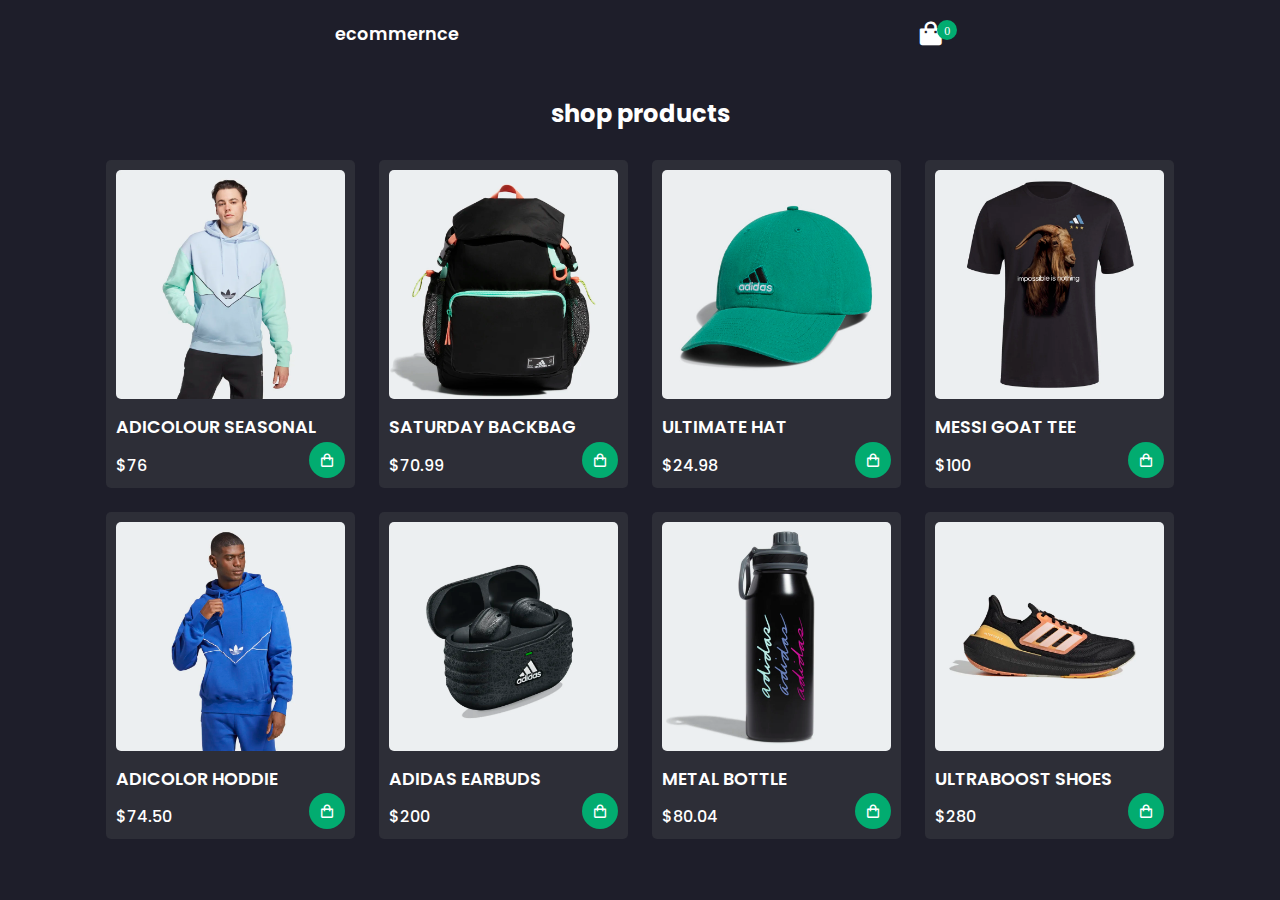
<file: index.html>
<!DOCTYPE html>
<html lang="en">
<head>
    <meta charset="UTF-8">
    <meta http-equiv="X-UA-Compatible" content="IE=edge">
    <meta name="viewport" content="width=device-width, initial-scale=1.0">
    <title>ecommernce with payment</title>
    <link rel="stylesheet" href="./CSS/style.css">
    <!--box icons-->
    <link href='https://unpkg.com/boxicons@2.1.4/css/boxicons.min.css' rel='stylesheet'>
</head>
<body>
    <!--navbar-->
    <header>
        <!--nav-->
        <div class="nav container">
            <!--logo-->
            <a href="#" class="logo">ecommernce</a>
            <!--cart icon-->
            <i class='bx bxs-shopping-bag' id="cart-icon" data-quantity="0"></i>
            <!--cart-->
            <div class="cart">
                <h2 class="cart-title">Your Card</h2>
                <!--content-->
                <div class="cart-content">
                    <!-- <div class="cart-box">
                        <img src="product1.jpeg" alt="" class="cart-img" />
                        <div class="detail-box">
                            <div class="cart-product-title">product shirt</div>
                            <div class="cart-price">$50</div>
                            <input type="number" name="" id="" value="1" class="cart-quantity"/>
                        </div>
                        remove item
                        <i class="bx bxs-trash-alt cart-remove"></i>
                    </div> -->
                </div>
                <!--total-->
                <div class="total">
                    <div class="total-title">total</div>
                    <div class="total-price">$0</div>
                </div>
                <!--buy button-->
                <button type="button" class="btn-buy">PAY NOW</button>
                <i class="bx bx-x" id="close-cart"></i>
            </div>
        </div>


    </header>
    <!--products-->
    <section class="shop container">
        <h2 class="section-title">shop products</h2>
        <!--shop content-->
        <div class="shop-content">
            <!--box1-->
            <div class="product-box">
                <img src="./images/product1.jpeg" alt=""class="product-img" />
                <h2 class="product-title">ADICOLOUR SEASONAL</h2>
                <span class="price">$76</span>
                <i class="bx bx-shopping-bag add-cart"></i>

            </div>
            <!--box2-->
            <div class="product-box">
                <img src="./images/product2.jpeg" alt=""class="product-img" />
                <h2 class="product-title">SATURDAY BACKBAG</h2>
                <span class="price">$70.99</span>
                <i class="bx bx-shopping-bag add-cart"></i>

            </div>
            <!--box3-->
            <div class="product-box">
                <img src="./images/product3.jpeg" alt=""class="product-img" />
                <h2 class="product-title">ULTIMATE HAT</h2>
                <span class="price">$24.98</span>
                <i class="bx bx-shopping-bag add-cart"></i>

            </div>
            <!--box4-->
            <div class="product-box">
                <img src="./images/product4.jpeg" alt=""class="product-img" />
                <h2 class="product-title">MESSI GOAT TEE</h2>
                <span class="price">$100</span>
                <i class="bx bx-shopping-bag add-cart"></i>

            </div>
            <!--box5-->
            <div class="product-box">
                <img src="./images/product5.jpeg" alt=""class="product-img" />
                <h2 class="product-title">ADICOLOR HODDIE</h2>
                <span class="price">$74.50</span>
                <i class="bx bx-shopping-bag add-cart"></i>

            </div>
            <!--box6-->
            <div class="product-box">
                <img src="./images/product6.jpeg" alt=""class="product-img" />
                <h2 class="product-title">ADIDAS EARBUDS</h2>
                <span class="price">$200</span>
                <i class="bx bx-shopping-bag add-cart"></i>

            </div>
            <!--box7-->
            <div class="product-box">
                <img src="./images/product7.jpeg" alt=""class="product-img" />
                <h2 class="product-title">METAL BOTTLE</h2>
                <span class="price">$80.04</span>
                <i class="bx bx-shopping-bag add-cart"></i>

            </div>
            <!--box8-->
            <div class="product-box">
                <img src="./images/product8.jpeg" alt=""class="product-img" />
                <h2 class="product-title">ULTRABOOST SHOES</h2>
                <span class="price">$280</span>
                <i class="bx bx-shopping-bag add-cart"></i>

            </div>
        </div>

    </section>
    <script src="./JS/main.js"></script>
    <script src="./JS/cart.js"></script>

</body>
</html>
</file>
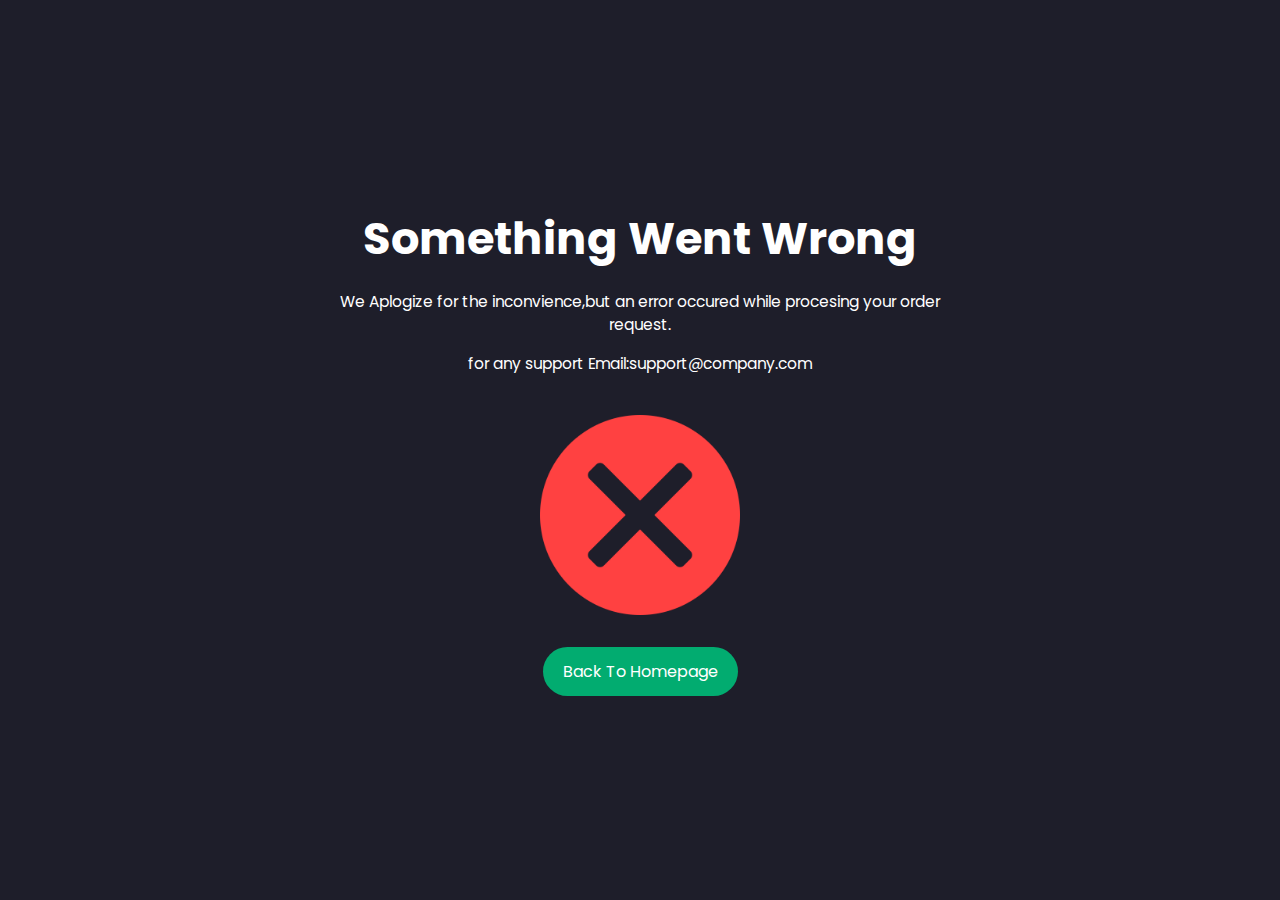
<file: cancel.html>
<!DOCTYPE html>
<html lang="en">
<head>
    <meta charset="UTF-8">
    <meta http-equiv="X-UA-Compatible" content="IE=edge">
    <meta name="viewport" content="width=device-width, initial-scale=1.0">
    <title>cancel payment</title>
    <link rel="stylesheet" href="./CSS/style.css">
</head>
<body>
    <div class="sc-container">
        <h1>Something Went Wrong</h1>
        <p>We Aplogize for the inconvience,but an error occured while procesing your order request.</p>
        <p>for any support Email:support@company.com</p>
        <img src="./images/cancel.png" alt="" />
        <a href="#" class="sc-btn"> Back To Homepage</a>
    </div>
    
</body>
</html>
</file>
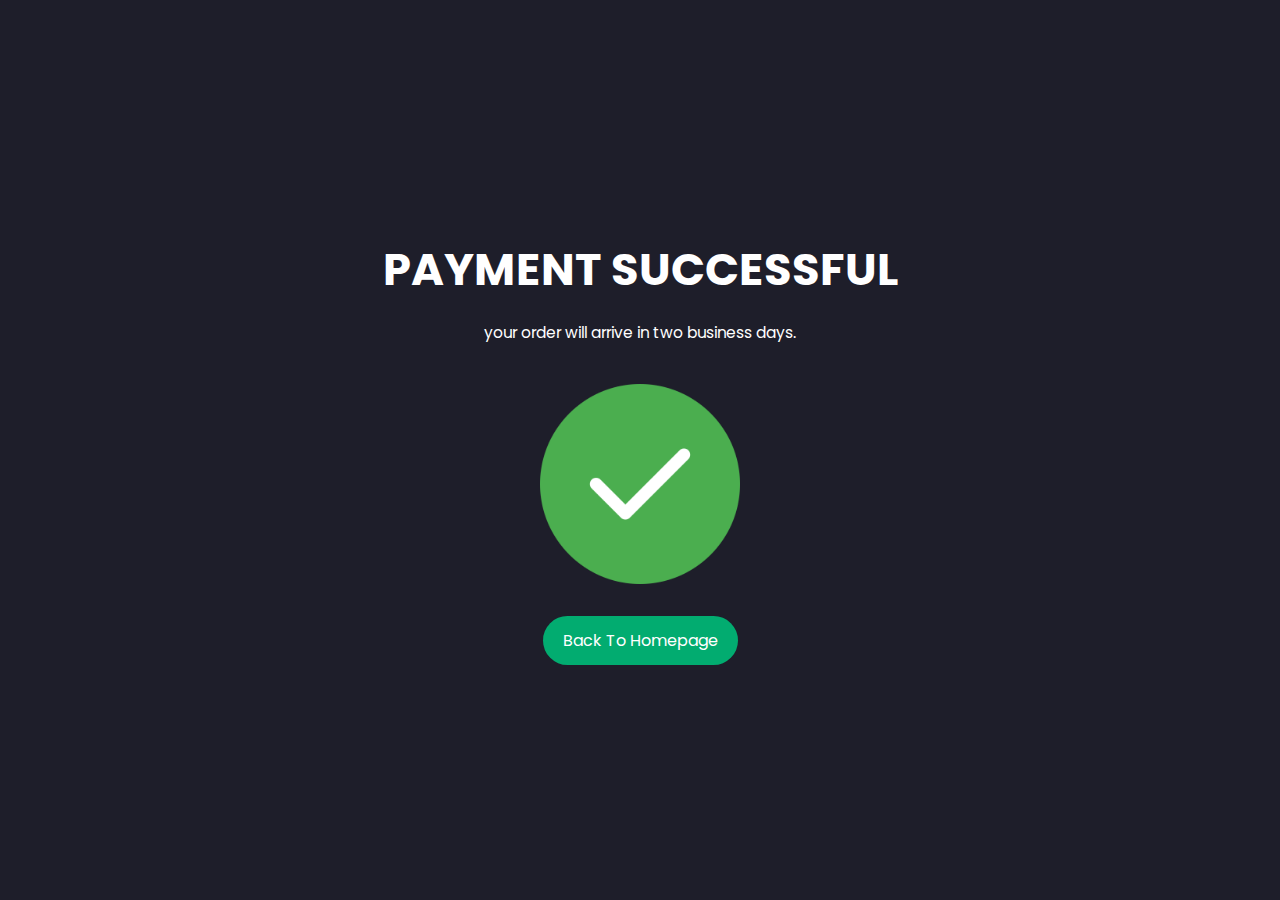
<file: succeses.html>
<!DOCTYPE html>
<html lang="en">
<head>
    <meta charset="UTF-8">
    <meta http-equiv="X-UA-Compatible" content="IE=edge">
    <meta name="viewport" content="width=device-width, initial-scale=1.0">
    <title>Success payment</title>
    <link rel="stylesheet" href="./CSS/style.css">
</head>
<body>
    <div class="sc-container">
        <h1>PAYMENT SUCCESSFUL</h1>
        <p>your order will arrive in two business days.</p>
        <img src="./images/success.png" alt="" />
        <a href="#" class="sc-btn"> Back To Homepage</a>
    </div>
    
</body>
</html>
</file>
<file: CSS/style.css>
@import url('https://fonts.googleapis.com/css2?family=Heebo:wght@700&family=Poppins:ital,wght@0,800;1,300&display=swap');
 * {
    font-family: "poppins",sans-serif;
    margin: 0;
    padding: 0;
    scroll-padding-top: 2rem;
    scroll-behavior: smooth;
    box-sizing: border-box;
    list-style: none;
    text-decoration: none;
 }
:root {
    --main-color: #fd4646;
    --text-color: #02ac70;
    --bg-color:#fff;
    --container-color: #1e1e2a;
}
.img {
    width: 100%;
}
body {
    color: var(--bg-color);
    background:var(--container-color);
}
section {
    padding: 4rem 0 3rem;
}
.container {
    max-width: 1068px;
    margin: auto;
    width: 100%;
}
header {
    position: fixed;
    top: 0;
    left: 0;
    width: 100%;
    background: var(--container-color);
    box-shadow: 0 1px 4px hsla(0, 0, 98%, 0.1);
    z-index: 100;
}
.nav {
    display: flex;
    align-items: center;
    justify-content: space-around;
    padding: 20px 0;
}
.logo {
    font-size: 1.1rem;
    color: var(--bg-color);
    font-weight: 600;
}
#cart-icon {
    position: relative;
    font-size: 1.8rem;
    cursor: pointer;
    
}
#cart-icon[data-quantity="0"]::after {
    contain:'';
}
#cart-icon[data-quantity]::after {
    content: attr(data-quantity);
    position: absolute;
    top: 0;
    right: -12px;
    width: 20px;
    height: 20px;
    background: var(--text-color);
    border-radius: 50%;
    color: white;
    font-size: 12px;
    font-weight: 500;
    display: flex;
    justify-content: center;
    align-items: center;
}
.cart {
    position: fixed;
    top: 0;
    right: -100%;
    width: 360px;
    min-height: 100vh;
    padding: 20px;
    background: var(--container-color);
    box-shadow: -2px 0 4px hsl(0, 4%, 15% / 10%);
    transition: 0.3s cubic-bezier(0.075, 0.82, 0.165, 1);
}
.cart.active {
    right: 0;
    transition: 0.3s cubic-bezier(0.075, 0.82, 0.165, 1);
    
}
.cart-title {
    text-align: center;
    font-size: 1.5rem;
    font-weight: 600;
    margin-top: 2rem;
}
.total {
    display: flex;
    justify-content: flex-end;
    margin-top: 1.5rem;
    border-top: 1px solid var(--text-color);
}
.total-title {
    font-size: 1.2rem;
    font-weight: 600;
    margin-top: 1rem;
}
.total-price {
    font-size: 1.075rem;
    margin: 1rem 0 0 0.7rem;
}
.btn-buy {
    display: flex;
    justify-content: center;
    margin: 1.5rem auto 0 auto;
    padding: 12px 20px;
    width: 50%;
    text-align: center;
    border: none;
    border-radius: 2rem;
    background: var(--text-color);
    color: var(--bg-color);
    font-size: 1rem;
    font-style: italic;
    font-weight: 500;
    cursor: pointer;
}
#close-cart {
    position: absolute;
    top: 1rem;
    right: 0.8rem;
    font-size: 2rem;
    color: var(--text-color);
    cursor: pointer;
}
.cart-box {
    display: grid;
    grid-template-columns: 32% 50% 18%;
    align-items: center;
    gap: 1rem;
    margin-top: 1rem;
}
.cart-img {
    width: 100px;
    height: 100px;
    object-fit: contain;
    object-position: center;
    padding: 10px;
}
.detail-box {
    display: grid;
    row-gap: 0.5rem;
}
.cart-product-title {
    font-size: 1rem;
    font-weight: 500;
    text-transform: uppercase;
}
.cart-price {
    font-weight: 500;

}
.cart-quantity {
    border: 1px solid var(--text-color);
    outline-color: var(--main-color);
    width: 2.8rem;
    text-align: center;
    font-size: 1rem;
    border-radius: 4px;
}
.cart-remove {
    font-size: 24px;
    color: var(--main-color);
    cursor: pointer;
}
.section-title {
     font-size: 1.5rem;
    font-family: 600;
    text-align: center;
    margin-bottom: 1.8rem; 
}
 .shop {
    margin-top: 2rem;
}
.shop-content {
    display: grid;
    grid-template-columns: repeat(auto-fit,minmax(220px,auto)); 
    gap: 1.5rem;
    
} 
.product-box {
    position: relative;
    background: #2d2e37;
    padding: 10px;
    border-radius: 5px;
    transition: 0.4s cubic-bezier(0.075, 0.82, 0.165, 1);
}
.product-box:hover {
    background: var(--bg-color);
    border:1px solid #f0f0f0;
    box-shadow: 0 8px 32px hsla(0.75, 0.82, 0.165, 1);
    transition: 0.4s cubic-bezier(0.075, 0.82, 0.165, 1);

}
.product-box:hover .product-title,
.product-box:hover .price {
    color: #141414;
}
.product-img {
             width: 100%;
             height: auto;
             border-radius: 5px;
             margin-bottom: 0.5rem;
         
} 
.product-title {
    font-size: 1.1rem;
    font-weight: 600;
    text-transform: uppercase;
    margin-bottom: 0.8rem;
}
.price {
    font-weight: 500;
}
.add-cart{
    position: absolute;
    bottom: 10px;
    right: 10px;
    background: var(--text-color);
    color: var(--bg-color);
    padding: 10px;
    font-size: 1.rem;
    border-radius: 50%;
    cursor: pointer;
}
.add-cart:hover {
    background: hsl(249, 32%, 17%);
}
.sc-container {
    width: 100%;
    height: 100vh;
    display: flex;
    flex-direction: column;
    justify-content: center;
    align-items: center;
}
.sc-container img {
    width: 200px;
    margin: 2rem 0;
}
.sc-container h1 {
    font-size: 2.8rem;
    margin-bottom: 10px;

}
.sc-container p {
    max-width: 600px;
    font-size: 0.97rem;
    text-align: center;
    margin: 0.5rem 0;
}
.sc-btn {
    padding: 12px 20px;
    border-radius: 2rem;
    background: var(--text-color);
    color: var(--bg-color);
    font-size: 1rem;
    font-size: 500;
}
/* making responsive */
@media (max-width:1080px) {
    .nav {
        padding: 14px 0;
    }
    section {
        padding: 3rem 0 2rem;
    }
    .container {
        margin: 0 auto;
        width: 90%;
    }
    .shop {
        margin-top: 2rem !important;
    }
}

 @media (max-width:400px) {
    .nav {
        padding: 12px 0;
    }
    .logo {
           font-size: 1rem;
    }
    .cart {
        width: 320px;
    }
}@media (max-width:360px) {
    .shop {
        margin-top: 1rem !important;
    }
    .cart {
        width: 100%;
    }
}
</file>
